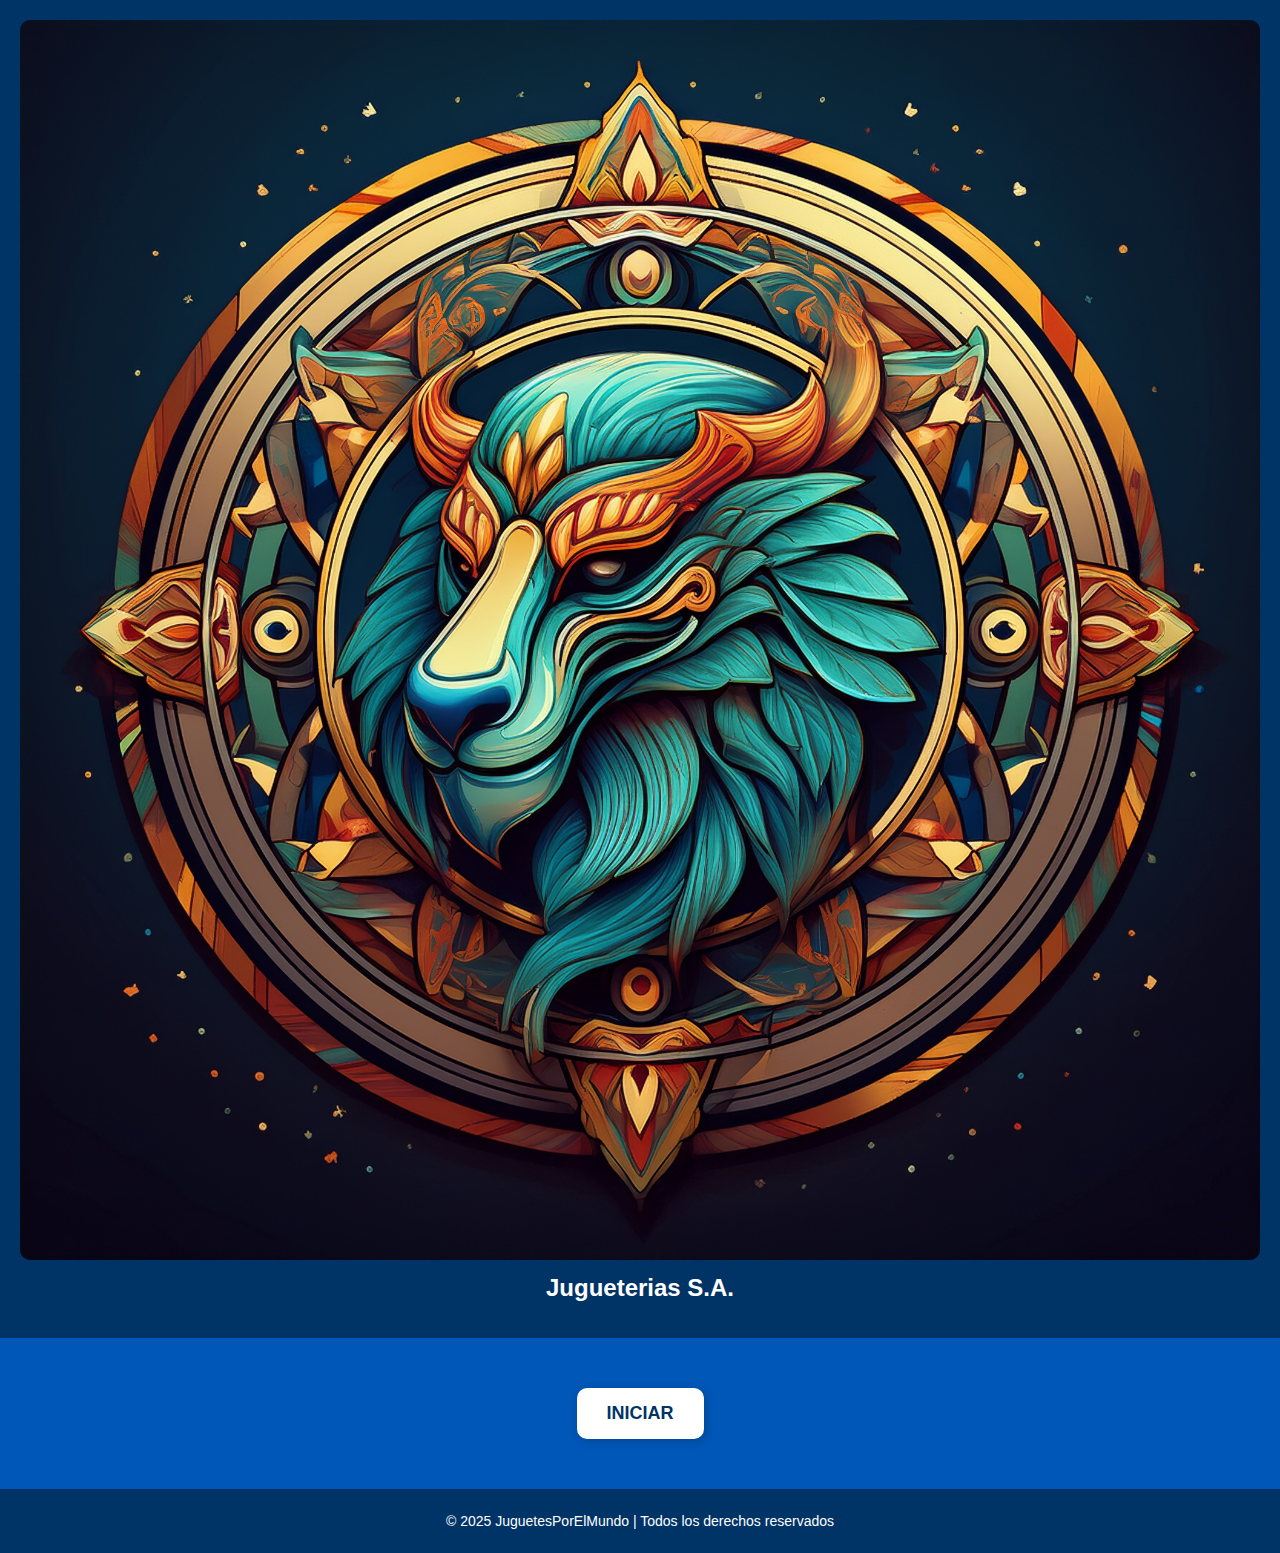
<file: index.html>
<!DOCTYPE html>
<html lang="es">
<head>
    <meta charset="UTF-8">
    <meta name="viewport" content="width=device-width, initial-scale=1.0">
    <title>La Fiesta de los juguetes S.A.</title>
    <link rel="stylesheet" href="styles.css">
</head>
<body>
    <header>
        <img src="LogoS.A.jpeg" alt="LogoS.A">
        <h1>Jugueterias S.A. </h1>
    </header>
    
    <main>
        <a href="Juguete.html" class="btn-iniciar">INICIAR</a>
    </main>

    <footer>
        <p>&copy; 2025 JuguetesPorElMundo | Todos los derechos reservados</p>
    </footer>
</body>
</html>
</file>
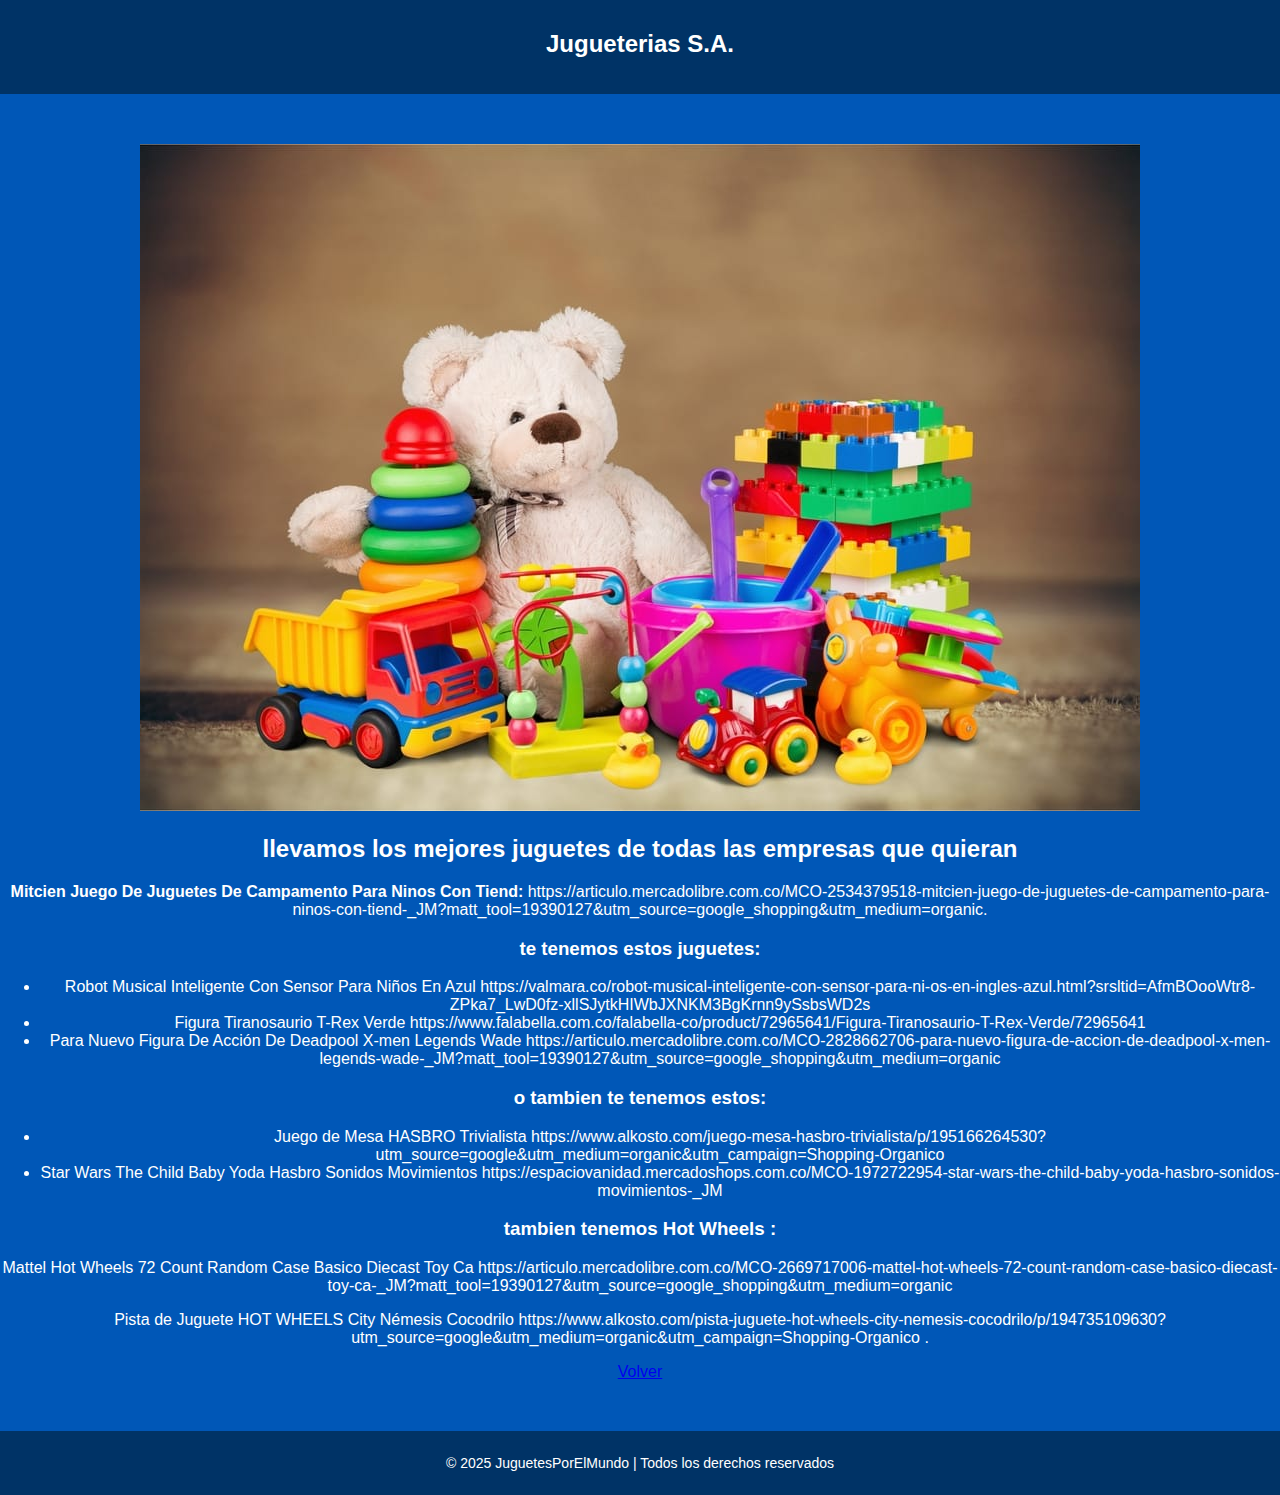
<file: Juguete.html>
<!DOCTYPE html>
<html lang="es">
<head>
    <meta charset="UTF-8">
    <meta name="viewport" content="width=device-width, initial-scale=1.0">
    <title>Jugueteria S.A.</title>
    <link rel="stylesheet" href="styles.css">
</head>
<body>
    <header>
        <h1>Jugueterias S.A.</h1>
    </header>

    <main>
        <img src="juguetes.jpg" alt="Bonitos juguetes">
        <div class="texto">
            <h2>llevamos los mejores juguetes de todas las empresas que quieran</h2>
            <p><strong>Mitcien Juego De Juguetes De Campamento Para Ninos Con Tiend:</strong> https://articulo.mercadolibre.com.co/MCO-2534379518-mitcien-juego-de-juguetes-de-campamento-para-ninos-con-tiend-_JM?matt_tool=19390127&utm_source=google_shopping&utm_medium=organic.</p>

            <h3>te tenemos estos juguetes:</h3>
            <ul>
                <li>Robot Musical Inteligente Con Sensor Para Niños En Azul 
https://valmara.co/robot-musical-inteligente-con-sensor-para-ni-os-en-ingles-azul.html?srsltid=AfmBOooWtr8-ZPka7_LwD0fz-xllSJytkHIWbJXNKM3BgKrnn9ySsbsWD2s</li>

                <li>Figura Tiranosaurio T-Rex Verde
https://www.falabella.com.co/falabella-co/product/72965641/Figura-Tiranosaurio-T-Rex-Verde/72965641
</li>
                <li>Para Nuevo Figura De Acción De Deadpool X-men Legends Wade
https://articulo.mercadolibre.com.co/MCO-2828662706-para-nuevo-figura-de-accion-de-deadpool-x-men-legends-wade-_JM?matt_tool=19390127&utm_source=google_shopping&utm_medium=organic 
</li>
                          </ul>

            <h3>o tambien te tenemos estos:</h3>
            <ul>
                <li>Juego de Mesa HASBRO Trivialista
https://www.alkosto.com/juego-mesa-hasbro-trivialista/p/195166264530?utm_source=google&utm_medium=organic&utm_campaign=Shopping-Organico 
</li>

                <li>Star Wars The Child Baby Yoda Hasbro Sonidos Movimientos
https://espaciovanidad.mercadoshops.com.co/MCO-1972722954-star-wars-the-child-baby-yoda-hasbro-sonidos-movimientos-_JM 
</li>
                
            </ul>

            <h3>tambien tenemos Hot Wheels :</h3>
            <p>Mattel Hot Wheels 72 Count Random Case Basico Diecast Toy Ca

https://articulo.mercadolibre.com.co/MCO-2669717006-mattel-hot-wheels-72-count-random-case-basico-diecast-toy-ca-_JM?matt_tool=19390127&utm_source=google_shopping&utm_medium=organic 
</p>
            
            <p>Pista de Juguete HOT WHEELS City Némesis Cocodrilo
https://www.alkosto.com/pista-juguete-hot-wheels-city-nemesis-cocodrilo/p/194735109630?utm_source=google&utm_medium=organic&utm_campaign=Shopping-Organico
.</p>
        </div>        <a href="index.html" class="btn-volver">Volver</a>
    </main>

    <footer>
        <p>&copy; 2025 JuguetesPorElMundo | Todos los derechos reservados</p>
    </footer>
</body>
</html>
</file>
<file: styles.css>
body {
    font-family: Arial, sans-serif;
    text-align: center;
    background-color: #0057b7;
    color: white;
    margin: 0;
    padding: 0;
}

header {
    background-color: #003366;
    padding: 20px;
}

header img {
    max-width: 100%;
    height: auto;
    border-radius: 10px;
}

h1 {
    margin-top: 10px;
    font-size: 24px;
}

main {
    margin-top: 50px;
}

.btn-iniciar {
    display: inline-block;
    background-color: white;
    color: #003366;
    padding: 15px 30px;
    font-size: 18px;
    font-weight: bold;
    border-radius: 10px;
    text-decoration: none;
    box-shadow: 2px 2px 10px rgba(0, 0, 0, 0.2);
}

.btn-iniciar:hover {
    background-color: #f1f1f1;
}

footer {
    margin-top: 50px;
    padding: 10px;
    background-color: #003366;
    font-size: 14px;
}
</file>
